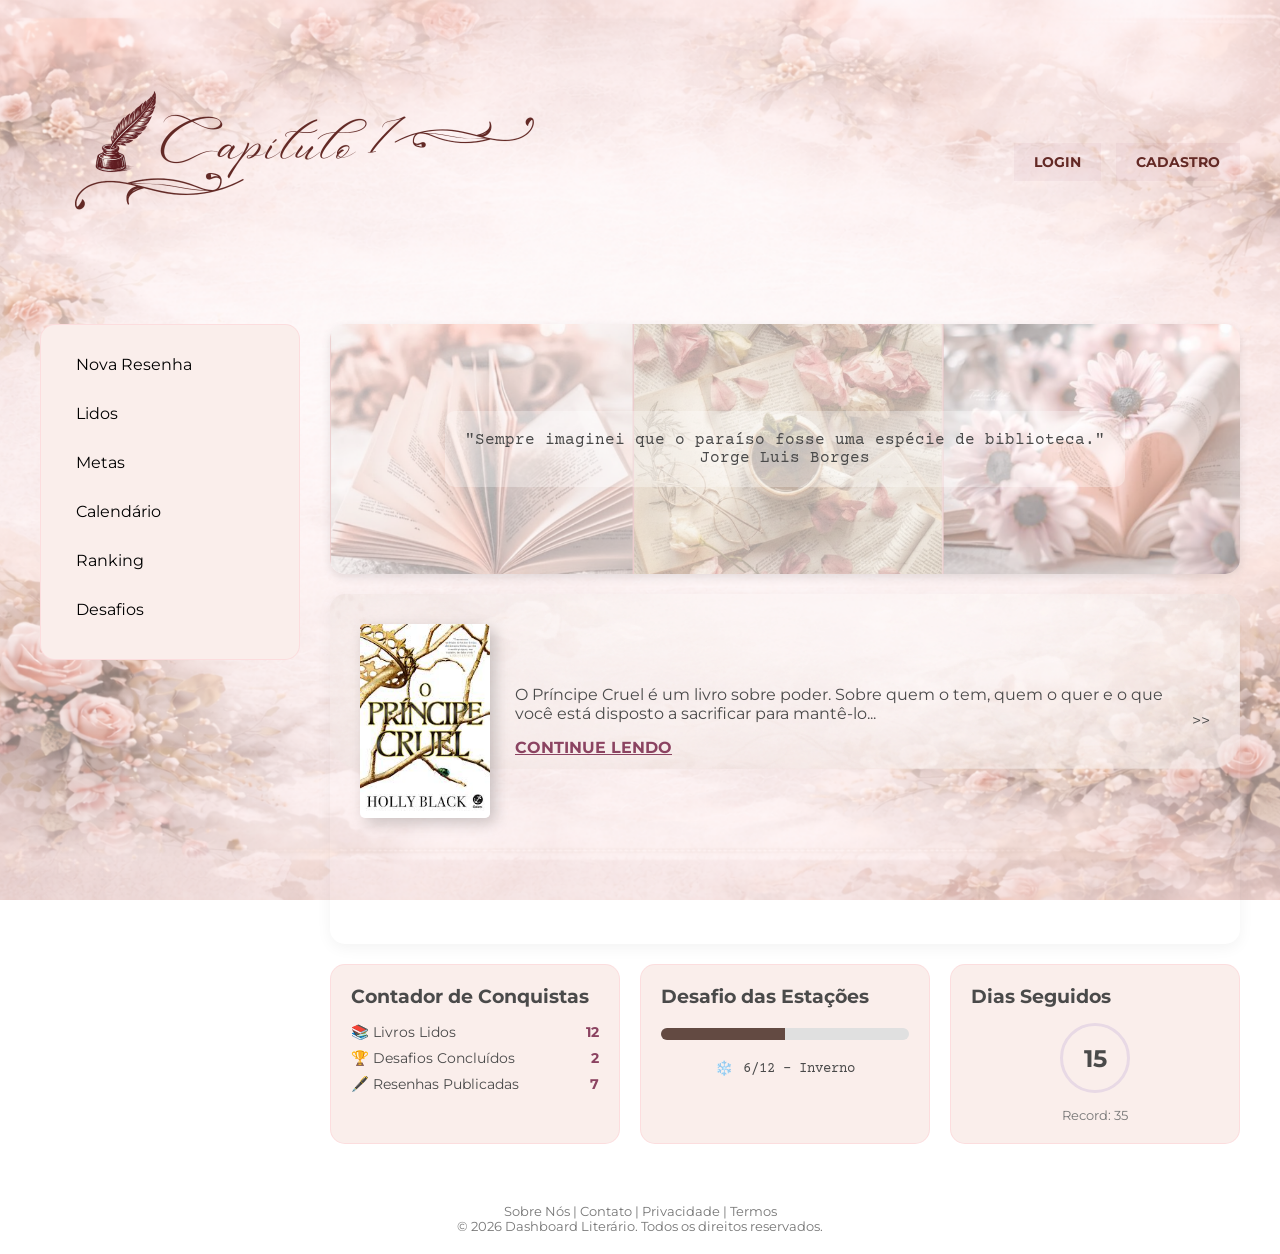
<file: index.html>
<!DOCTYPE html>
<html lang="pt-br">

<head>
    <meta charset="UTF-8">
    <meta name="viewport" content="width=device-width, initial-scale=1.0">
    <title>Capítulo 1 - Dashboard Literário</title>
    <link rel="stylesheet" href="style.css">
    <link href="https://fonts.googleapis.com/css2?family=Courier+Prime:wght@400;700&family=Montserrat:wght@400;700&display=swap" rel="stylesheet">
</head>

<body>

    <div class="wrapper">
        <header class="header">
            <div class="logo">
                <img src="imagens/capitulo1.png" alt="Capítulo 1" class="logo-img">
            </div>
            <nav class="user-menu">
                <a href="#" class="nav-link" id="btn-login-topo"><span>LOGIN</span></a>
                <a href="#" class="nav-link" id="btn-cadastro-topo"><span>CADASTRO</span></a>
            </nav>
        </header>

        <div class="main-container">
            <aside class="sidebar">
                <nav>
                    <ul class="menu-list">
                        <li><a href="#">Nova Resenha <span class="arrow"></span></a></li>
                        <li><a href="#">Lidos <span class="arrow"></span></a></li>
                        <li><a href="#">Metas <span class="arrow"></span></a></li>
                        <li><a href="#">Calendário <span class="arrow"></span></a></li>
                        <li><a href="#">Ranking <span class="arrow"></span></a></li>
                        <li><a href="#">Desafios <span class="arrow"></span></a></li>
                    </ul>
                </nav>
            </aside>

            <main class="content">
                <section class="banner-citacao">
                    <div class="citacao-conteudo">
                        <p class="texto-citacao">"Sempre imaginei que o paraíso fosse uma espécie de biblioteca."</p>
                        <p class="autor-citacao">Jorge Luis Borges</p>
                    </div>
                </section>

                <section class="featured-book">
                    <div class="book-flex">
                        <img src="imagens/principe_cruel.jpg" alt="Livro" class="book-cover">
                        <div class="book-details">
                            <p>O Príncipe Cruel é um livro sobre poder. Sobre quem o tem, quem o quer e o que você está disposto a sacrificar para mantê-lo...</p>
                            <a href="#" class="btn-continue">CONTINUE LENDO</a>
                        </div>
                        <div class="carousel-nav"> >> </div>
                    </div>
                </section>

                <section class="stats-grid">
                    <div class="stat-card card-conquistas">
                        <h3>Contador de Conquistas</h3>
                        <ul class="stats-list">
                            <li><span>📚 Livros Lidos</span><span id="valor-lidos" class="count">12</span></li>
                            <li><span>🏆 Desafios Concluídos</span><span id="valor-desafios" class="count">2</span></li>
                            <li><span>🖋️ Resenhas Publicadas</span><span id="valor-resenhas" class="count">7</span></li>
                        </ul>
                    </div>

                    <div class="stat-card card-estacoes">
                        <h3>Desafio das Estações</h3>
                        <div class="progress-container">
                            <div id="barra-progresso" class="progress-fill" style="width: 50%;"></div>
                        </div>
                        <div class="estacao-info">
                            <span class="icon">❄️</span>
                            <span id="status-estacao">6/12 - Inverno</span>
                        </div>
                    </div>

                    <div class="stat-card card-dias">
                        <h3>Dias Seguidos</h3>
                        <div class="circle-container">
                            <div class="circle-bg"><span id="valor-dias">15</span></div>
                        </div>
                        <p class="record-text">Record: <span id="valor-record">35</span></p>
                    </div>
                </section>
            </main>
        </div>
    </div>

    <section id="modal-cadastro" class="modal-overlay">
        <div class="modal-content">
            <span id="fechar-modal" class="btn-fechar">&times;</span>
            <div class="modal-header">
                <img src="imagens/flor_decorativa.png" alt="" class="modal-icon">
                <h2>Crie sua conta</h2>
                <p>Comece sua jornada literária</p>
            </div>
            <form class="modal-form">
                <input type="text" placeholder="Seu nome de usuário" required>
                <input type="email" placeholder="E-mail" required>
                <input type="password" placeholder="Senha" required>
                <input type="password" placeholder="Confirme a senha" required>
                <div class="checkbox-container">
                    <input type="checkbox" id="termos">
                    <label for="termos">Li e concordo com os termos</label>
                </div>
                <button type="submit" class="btn-cadastrar">CADASTRAR</button>
            </form>
            <a href="#" class="login-link" id="ir-para-login">- LOGIN -</a>
        </div>
    </section>

    <section id="modal-login" class="modal-overlay">
        <div class="modal-content">
            <span id="fechar-login" class="btn-fechar">&times;</span>
            <div class="modal-header">
                <img src="imagens/flor_decorativa.png" alt="" class="modal-icon">
                <h2>Acesse sua conta</h2>
                <p>Bem-vindo de volta! Continue sua jornada literária</p>
            </div>
            <form class="modal-form">
                <input type="email" placeholder="E-mail" required>
                <input type="password" placeholder="Senha" required>
                <div class="login-options">
                    <label class="remember-me"><input type="checkbox"> Lembrar-me</label>
                    <a href="#" class="forgot-password">Esqueceu a senha?</a>
                </div>
                <button type="submit" class="btn-cadastrar">ENTRAR</button>
            </form>
            <a href="#" class="login-link" id="trocar-para-cadastro">- CADASTRE-SE -</a>
        </div>
    </section>

    <section id="modal-esqueci" class="modal-overlay">
        <div class="modal-content">
            <span id="fechar-esqueci" class="btn-fechar">&times;</span>
            <div class="modal-header">
                <img src="imagens/flor_decorativa.png" alt="" class="modal-icon">
                <h2>Esqueci minha senha</h2>
                <p>Não se preocupe! Vamos recuperar sua senha</p>
            </div>
            <form class="modal-form">
                <input type="email" placeholder="E-mail" required>
                <button type="submit" class="btn-cadastrar">ENVIAR E-MAIL</button>
            </form>
            <a href="#" class="login-link" id="voltar-para-cadastro">- NOVO CADASTRO -</a>
        </div>
    </section>

    <section id="modal-nova-senha" class="modal-overlay">
    <div class="modal-content">
        <span id="fechar-nova-senha" class="btn-fechar">&times;</span>

        <div class="modal-header">
            <img src="imagens/flor_decorativa.png" alt="" class="modal-icon">
            <h2>Criar nova senha</h2>
            <p>Quase lá! Digite sua nova senha</p>
        </div>

        <form class="modal-form">
            <input type="password" placeholder="Nova senha" required>
            <input type="password" placeholder="Confirme a senha" required>
            
            <div class="checkbox-container">
                <input type="checkbox" id="lembrar-nova">
                <label for="lembrar-nova">Lembrar-me</label>
            </div>

            <button type="submit" class="btn-cadastrar">ALTERAR SENHA</button>
        </form>

        <a href="#" class="login-link" id="trocar-cadastro-nova">- CADASTRE-SE -</a>
    </div>
</section>

    <footer>
        <p>Sobre Nós | Contato | Privacidade | Termos</p>
        <p>&copy; 2026 Dashboard Literário. Todos os direitos reservados.</p>
    </footer>

    <script src="script.js"></script>
</body>
</html>
</file>
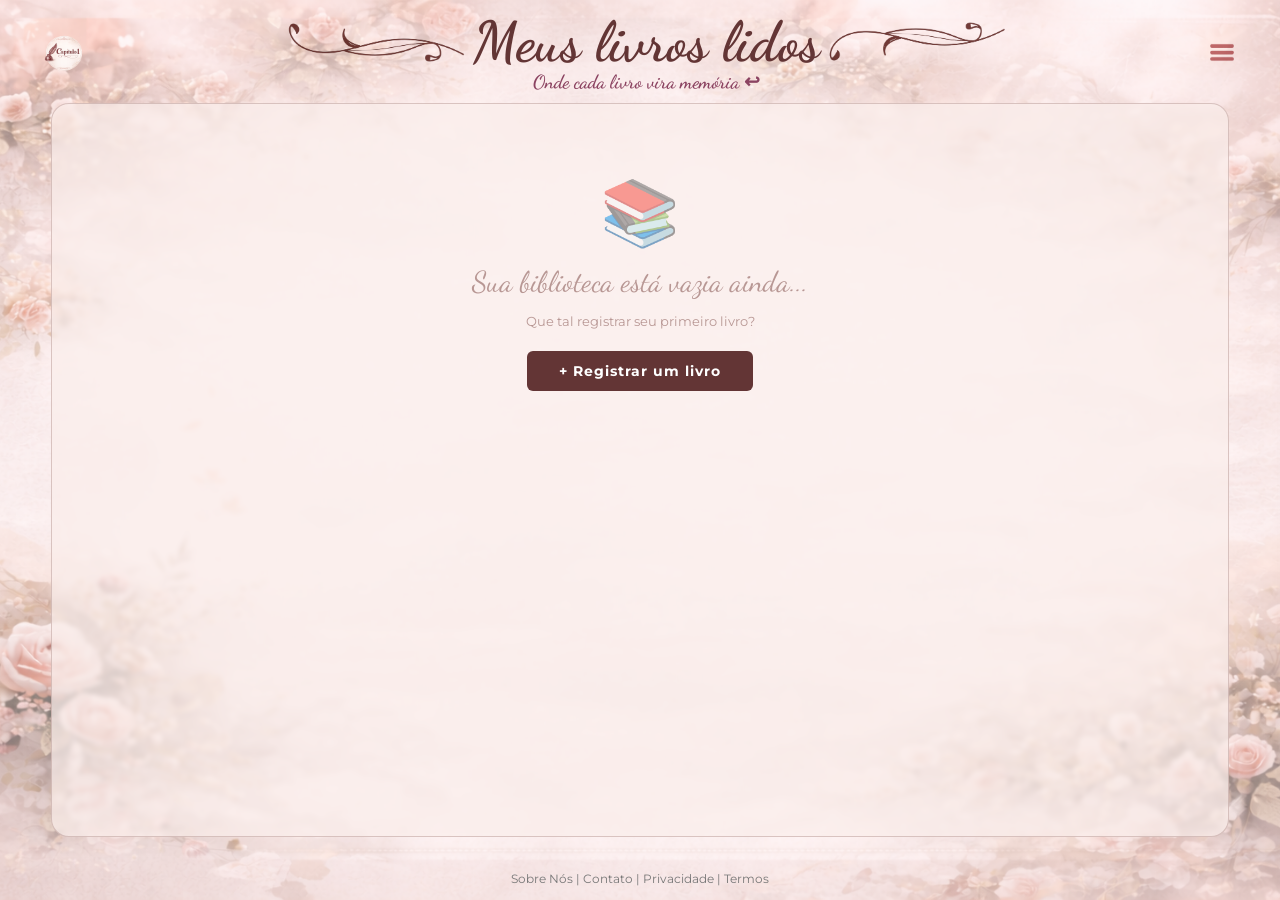
<file: Biblioteca.html>
<!DOCTYPE html>
<html lang="pt-br">

<head>
    <meta charset="UTF-8">
    <meta name="viewport" content="width=device-width, initial-scale=1.0">
    <title>Meus Livros Lidos - Capítulo 1</title>

    <link rel="preconnect" href="https://fonts.googleapis.com">
    <link rel="preconnect" href="https://fonts.gstatic.com" crossorigin>
    <link href="https://fonts.googleapis.com/css2?family=Dancing+Script:wght@400;600;700&family=Montserrat:wght@400;600;700&family=Courier+Prime:wght@400;700&display=swap" rel="stylesheet">

    <style>
        :root {
            --marrom: #633535;
            --vinho: #8b4361;
            --rosa: #faeeeb;
            --borda: #b89794;
        }

        * { margin: 0; padding: 0; box-sizing: border-box; }

        body {
            font-family: 'Montserrat', sans-serif;
            min-height: 100vh;
            background-image: url('imagens/backgroud.png');
            background-size: cover;
            background-position: center;
            background-attachment: fixed;
            color: var(--marrom);
            display: flex;
            flex-direction: column;
        }

        /* ══ HEADER ══ */
        .page-header {
            display: flex;
            justify-content: space-between;
            align-items: center;
            padding: 14px 28px 6px;
        }

        .logo-link {
            display: flex; align-items: center;
            text-decoration: none; flex-shrink: 0;
            transition: transform 0.3s;
        }
        .logo-link:hover { transform: scale(1.05); }
        .logo-link img { width: 72px; height: auto; }

        .header-titulo {
            flex: 1; display: flex;
            flex-direction: column; align-items: center;
        }
        .titulo-linha {
            display: flex; align-items: center;
            justify-content: center; gap: 4px; width: 100%;
        }
        .arabesco {
            height: 54px; width: auto; object-fit: contain;
            mix-blend-mode: multiply; opacity: 0.9; flex-shrink: 0;
        }
        .arabesco-dir { transform: scaleX(-1); }

        .titulo-pagina {
            font-family: 'Dancing Script', cursive;
            font-size: 3.5rem; font-weight: 700;
            color: var(--marrom); line-height: 1; white-space: nowrap;
        }
        .subtitulo-header {
            font-family: 'Dancing Script', cursive;
            font-size: 1.2rem; font-weight: 600;
            color: var(--vinho); margin-top: 0;
        }

        .btn-drawer {
            background: none; border: none;
            cursor: pointer; padding: 4px; flex-shrink: 0;
            transition: transform 0.2s;
        }
        .btn-drawer:hover { transform: scale(1.1); }
        .btn-drawer img { width: 52px; height: auto; mix-blend-mode: multiply; }

        /* ══ DRAWER ══ */
        .drawer-overlay {
            display: none; position: fixed; inset: 0;
            background: rgba(0,0,0,0.35); z-index: 1000;
        }
        .drawer-overlay.aberto { display: block; }

        .drawer {
            position: fixed; top: 0; right: -320px;
            width: 300px; height: 100vh;
            background: #faeeeb; border-left: 1px solid var(--borda);
            z-index: 1001;
            transition: right 0.35s cubic-bezier(0.4,0,0.2,1);
            display: flex; flex-direction: column;
            box-shadow: -4px 0 20px rgba(99,53,53,0.12);
        }
        .drawer.aberto { right: 0; }
        .drawer-header {
            padding: 20px 22px 15px;
            border-bottom: 1px solid rgba(184,151,148,0.4);
            display: flex; align-items: center; justify-content: space-between;
        }
        .drawer-titulo { font-family: 'Dancing Script', cursive; font-size: 1.8rem; color: var(--marrom); }
        .drawer-fechar {
            background: none; border: none; font-size: 1.4rem;
            color: var(--marrom); cursor: pointer; padding: 4px 8px;
            border-radius: 50%; transition: background 0.2s;
        }
        .drawer-fechar:hover { background: rgba(139,67,97,0.12); }
        .drawer-nav { flex: 1; padding: 15px 0; overflow-y: auto; }
        .drawer-nav ul { list-style: none; }
        .drawer-nav li a {
            display: flex; justify-content: space-between; align-items: center;
            padding: 13px 24px; text-decoration: none;
            color: var(--marrom); font-size: 0.88rem; font-weight: 600;
            border-left: 3px solid transparent;
            transition: background 0.2s, border-color 0.2s;
        }
        .drawer-nav li a:hover { background: #eededa; border-left-color: var(--vinho); }
        .drawer-sep { height: 1px; background: rgba(184,151,148,0.3); margin: 8px 20px; }
        .drawer-footer { padding: 18px 22px; border-top: 1px solid rgba(184,151,148,0.4); font-size: 0.75rem; color: #999; text-align: center; }

        /* ══ CONTAINER PRINCIPAL ══ */
        .container-biblioteca {
            background-color: rgba(250, 238, 235, 0.72);
            backdrop-filter: blur(2px);
            width: 92%; max-width: 1200px;
            margin: 4px auto 20px;
            padding: 28px 32px 30px;
            border-radius: 18px;
            border: 1px solid rgba(184,151,148,0.5);
            flex: 1;
            min-height: 500px;
        }

        /* ══ CONTADOR DE LIVROS ══ */
        .contador-bar {
            display: flex;
            align-items: center;
            justify-content: space-between;
            margin-bottom: 24px;
            flex-wrap: wrap;
            gap: 10px;
        }
        .contador-texto {
            font-family: 'Dancing Script', cursive;
            font-size: 1.2rem;
            color: var(--vinho);
        }
        .contador-texto strong {
            font-size: 1.5rem;
            color: var(--marrom);
        }
        .btn-novo {
            display: inline-flex; align-items: center; gap: 6px;
            padding: 8px 22px;
            background: var(--marrom); color: white;
            border-radius: 20px; text-decoration: none;
            font-family: 'Montserrat', sans-serif;
            font-size: 0.8rem; font-weight: 700;
            letter-spacing: 0.5px;
            transition: background 0.2s, transform 0.15s;
        }
        .btn-novo:hover { background: var(--vinho); transform: translateY(-1px); }

        /* ══ GRADE DE LIVROS ══ */
        .livros-grid {
            display: flex;
            flex-wrap: wrap;
            gap: 28px;
            align-items: flex-start;
        }

        /* ══ CARD DO LIVRO ══ */
        .livro-card {
            display: flex;
            flex-direction: column;
            align-items: center;
            width: 120px;
            cursor: pointer;
            text-decoration: none;
            color: var(--marrom);
            transition: transform 0.25s;
            position: relative;
        }
        .livro-card:hover { transform: translateY(-6px); }
        .livro-card:hover .capa-sombra { box-shadow: 6px 12px 28px rgba(99,53,53,0.35); }

        .capa-wrapper {
            width: 120px;
            height: 180px;
            position: relative;
            border-radius: 6px;
            overflow: hidden;
        }

        .capa-sombra {
            width: 100%; height: 100%;
            border-radius: 6px;
            box-shadow: 4px 6px 16px rgba(99,53,53,0.22);
            transition: box-shadow 0.25s;
            object-fit: cover;
            display: block;
        }

        /* Placeholder quando não há imagem */
        .capa-placeholder {
            width: 100%; height: 100%;
            border-radius: 6px;
            background: linear-gradient(135deg, rgba(184,151,148,0.3), rgba(139,67,97,0.15));
            border: 1px solid var(--borda);
            display: flex; flex-direction: column;
            align-items: center; justify-content: center;
            gap: 6px; color: var(--borda);
            font-size: 0.65rem; text-align: center;
            padding: 8px;
        }
        .capa-placeholder span { font-size: 2rem; }

        /* Overlay ao passar o mouse */
        .capa-overlay {
            position: absolute;
            inset: 0;
            background: rgba(99,53,53,0.55);
            border-radius: 6px;
            display: flex; align-items: center; justify-content: center;
            opacity: 0;
            transition: opacity 0.25s;
        }
        .livro-card:hover .capa-overlay { opacity: 1; }
        .capa-overlay span {
            color: white; font-size: 0.72rem;
            font-weight: 700; letter-spacing: 1px;
            text-align: center; padding: 0 8px;
        }

        /* Nota em estrelas pequenas sobre a capa */
        .capa-nota {
            position: absolute;
            bottom: 6px; left: 50%;
            transform: translateX(-50%);
            display: flex; gap: 1px;
            opacity: 0;
            transition: opacity 0.25s;
        }
        .livro-card:hover .capa-nota { opacity: 1; }
        .capa-nota span { font-size: 0.75rem; color: #fff; }
        .capa-nota span.ativa { color: #f5c842; }

        .livro-titulo {
            margin-top: 8px;
            font-size: 0.72rem;
            text-align: center;
            color: var(--marrom);
            line-height: 1.4;
            max-width: 120px;
            overflow: hidden;
            display: -webkit-box;
            -webkit-line-clamp: 2;
            -webkit-box-orient: vertical;
        }

        .livro-autor {
            font-size: 0.62rem;
            color: var(--borda);
            text-align: center;
            margin-top: 2px;
        }

        /* Emoções miniatura embaixo do título */
        .livro-emocoes {
            display: flex; gap: 2px; margin-top: 4px;
            justify-content: center;
        }
        .livro-emocoes img {
            width: 16px; height: 16px; object-fit: contain;
        }

        /* ══ ESTADO VAZIO ══ */
        .estado-vazio {
            display: flex; flex-direction: column;
            align-items: center; justify-content: center;
            min-height: 300px; gap: 14px;
            color: var(--borda);
        }
        .estado-vazio-icone {
            font-size: 4rem; opacity: 0.5;
        }
        .estado-vazio-texto {
            font-family: 'Dancing Script', cursive;
            font-size: 1.8rem; text-align: center;
        }
        .estado-vazio-sub {
            font-size: 0.82rem; color: var(--borda); text-align: center;
        }
        .btn-comecar {
            margin-top: 8px;
            padding: 12px 32px;
            background: var(--marrom); color: white;
            border-radius: 6px; text-decoration: none;
            font-family: 'Montserrat', sans-serif;
            font-size: 0.85rem; font-weight: 700;
            letter-spacing: 1px;
            transition: background 0.2s;
        }
        .btn-comecar:hover { background: var(--vinho); }

        /* ══ RODAPÉ ══ */
        .citacao-rodape {
            text-align: right;
            font-family: 'Courier Prime', monospace;
            font-size: 0.8rem; color: var(--marrom);
            margin-top: 28px; padding-top: 14px;
            border-top: 1px solid rgba(184,151,148,0.35);
        }

        footer { text-align: center; padding: 14px; font-size: 0.75rem; color: #777; }
        footer a { color: #777; text-decoration: none; }
        footer a:hover { color: var(--marrom); }
    </style>
</head>

<body>

    <!-- DRAWER -->
    <div class="drawer-overlay" id="drawerOverlay"></div>
    <aside class="drawer" id="drawer">
        <div class="drawer-header">
            <span class="drawer-titulo">Menu</span>
            <button class="drawer-fechar" id="drawerFechar">✕</button>
        </div>
        <nav class="drawer-nav">
            <ul>
                <li><a href="registro.html"><span>Nova Resenha</span><span>›</span></a></li>
                <li><a href="biblioteca.html"><span>Livros Lidos</span><span>›</span></a></li>
                <div class="drawer-sep"></div>
                <li><a href="#"><span>Metas</span><span>›</span></a></li>
                <li><a href="#"><span>Calendário</span><span>›</span></a></li>
                <li><a href="#"><span>Ranking</span><span>›</span></a></li>
                <li><a href="#"><span>Desafios</span><span>›</span></a></li>
                <div class="drawer-sep"></div>
                <li><a href="index.html"><span>Início</span><span>›</span></a></li>
            </ul>
        </nav>
        <div class="drawer-footer">Capítulo 1 © 2026</div>
    </aside>

    <!-- HEADER -->
    <header class="page-header">
        <a href="index.html" class="logo-link" title="Início">
            <img src="imagens/logo01.png" alt="Capítulo 1">
        </a>
        <div class="header-titulo">
            <div class="titulo-linha">
                <img src="imagens/arabesco1.PNG" alt="" class="arabesco">
                <span class="titulo-pagina">Meus livros lidos</span>
                <img src="imagens/arabesco2.PNG" alt="" class="arabesco arabesco-dir">
            </div>
            <span class="subtitulo-header">Onde cada livro vira memória ↩</span>
        </div>
        <button class="btn-drawer" id="btnDrawer" title="Menu">
            <img src="imagens/icone.png" alt="Menu">
        </button>
    </header>

    <!-- CONTEÚDO -->
    <div class="container-biblioteca">

        <!-- Estado vazio (oculto por padrão) -->
        <div class="estado-vazio" id="estadoVazio" style="display:none;">
            <div class="estado-vazio-icone">📚</div>
            <div class="estado-vazio-texto">Sua biblioteca está vazia ainda...</div>
            <div class="estado-vazio-sub">Que tal registrar seu primeiro livro?</div>
            <a href="registro.html" class="btn-comecar">+ Registrar um livro</a>
        </div>

        <!-- Barra de contador (visível quando há livros) -->
        <div class="contador-bar" id="contadorBar" style="display:none;">
            <div class="contador-texto">
                Você já leu <strong id="totalLivros">0</strong> livro(s) 📚
            </div>
            <a href="registro.html" class="btn-novo">+ Novo livro</a>
        </div>

        <!-- Grade de capas -->
        <div class="livros-grid" id="livrosGrid"></div>

        <!-- Citação rodapé -->
        <div class="citacao-rodape" id="citacaoRodape" style="display:none;">
            "Livros são sonhos que seguramos com as mãos."<br>— Neil Gaiman
        </div>

    </div>

    <footer>
        <p><a href="#">Sobre Nós</a> | <a href="#">Contato</a> | <a href="#">Privacidade</a> | <a href="#">Termos</a></p>
    </footer>

    <script>
        // ── DRAWER ──
        const btnDrawer = document.getElementById('btnDrawer');
        const drawer = document.getElementById('drawer');
        const drawerOverlay = document.getElementById('drawerOverlay');
        const drawerFechar = document.getElementById('drawerFechar');

        btnDrawer.addEventListener('click', () => {
            drawer.classList.add('aberto');
            drawerOverlay.classList.add('aberto');
            document.body.style.overflow = 'hidden';
        });
        const fecharDrawer = () => {
            drawer.classList.remove('aberto');
            drawerOverlay.classList.remove('aberto');
            document.body.style.overflow = '';
        };
        drawerFechar.addEventListener('click', fecharDrawer);
        drawerOverlay.addEventListener('click', fecharDrawer);
        document.addEventListener('keydown', e => { if (e.key === 'Escape') fecharDrawer(); });

        // ── MAPA DE EMOÇÕES ──
        const EMOCOES = {
            amei:      'imagens/emo1.png',
            chorei:    'imagens/emo2.png',
            gargalhei: 'imagens/emo3.png',
            impactada: 'imagens/emo4.png',
            gelei:     'imagens/emo5.png',
        };

        // ── RENDERIZA ESTRELAS ──
        function estrelasHTML(nota) {
            let html = '';
            for (let i = 1; i <= 5; i++) {
                html += `<span class="${i <= parseInt(nota || 0) ? 'ativa' : ''}">★</span>`;
            }
            return html;
        }

        // ── RENDERIZA GRADE ──
        function renderBiblioteca() {
            const livros = JSON.parse(localStorage.getItem('livros_lidos') || '[]');
            const grid = document.getElementById('livrosGrid');
            const estadoVazio = document.getElementById('estadoVazio');
            const contadorBar = document.getElementById('contadorBar');
            const citacaoRodape = document.getElementById('citacaoRodape');

            if (livros.length === 0) {
                estadoVazio.style.display = 'flex';
                return;
            }

            // Mostra contador e citação
            contadorBar.style.display = 'flex';
            citacaoRodape.style.display = 'block';
            document.getElementById('totalLivros').textContent = livros.length;

            // Renderiza cada livro — do mais recente ao mais antigo
            [...livros].reverse().forEach(livro => {
                const card = document.createElement('a');
                card.href = `resenha.html?id=${livro.id}`;
                card.className = 'livro-card';
                card.title = livro.titulo;

                // Monta conteúdo da capa
                let capaConteudo = '';
                const imgUrl = (livro.imagem_url || '').trim();
                if (imgUrl) {
                    capaConteudo = `
                        <img src="${imgUrl}" alt="${livro.titulo}" class="capa-sombra"
                            onerror="this.style.display='none'; this.nextElementSibling.style.display='flex';">
                        <div class="capa-placeholder" style="display:none;"><span>📚</span>${livro.titulo}</div>`;
                } else {
                    capaConteudo = `<div class="capa-placeholder"><span>📚</span>${livro.titulo}</div>`;
                }

                // Estrelinhas no hover
                const estrelas = estrelasHTML(livro.nota);

                // Emoções miniatura
                let emocoesHTML = '';
                if (livro.emocao) {
                    livro.emocao.split(',').forEach(e => {
                        const src = EMOCOES[e.trim()];
                        if (src) emocoesHTML += `<img src="${src}" alt="${e.trim()}">`;
                    });
                }

                card.innerHTML = `
                    <div class="capa-wrapper">
                        ${capaConteudo}
                        <div class="capa-overlay"><span>Ver Resenha</span></div>
                        <div class="capa-nota">${estrelas}</div>
                    </div>
                    <div class="livro-titulo">${livro.titulo}</div>
                    ${livro.autor ? `<div class="livro-autor">${livro.autor}</div>` : ''}
                    ${emocoesHTML ? `<div class="livro-emocoes">${emocoesHTML}</div>` : ''}
                `;

                grid.appendChild(card);
            });
        }

        renderBiblioteca();
    </script>

</body>
</html>
</file>
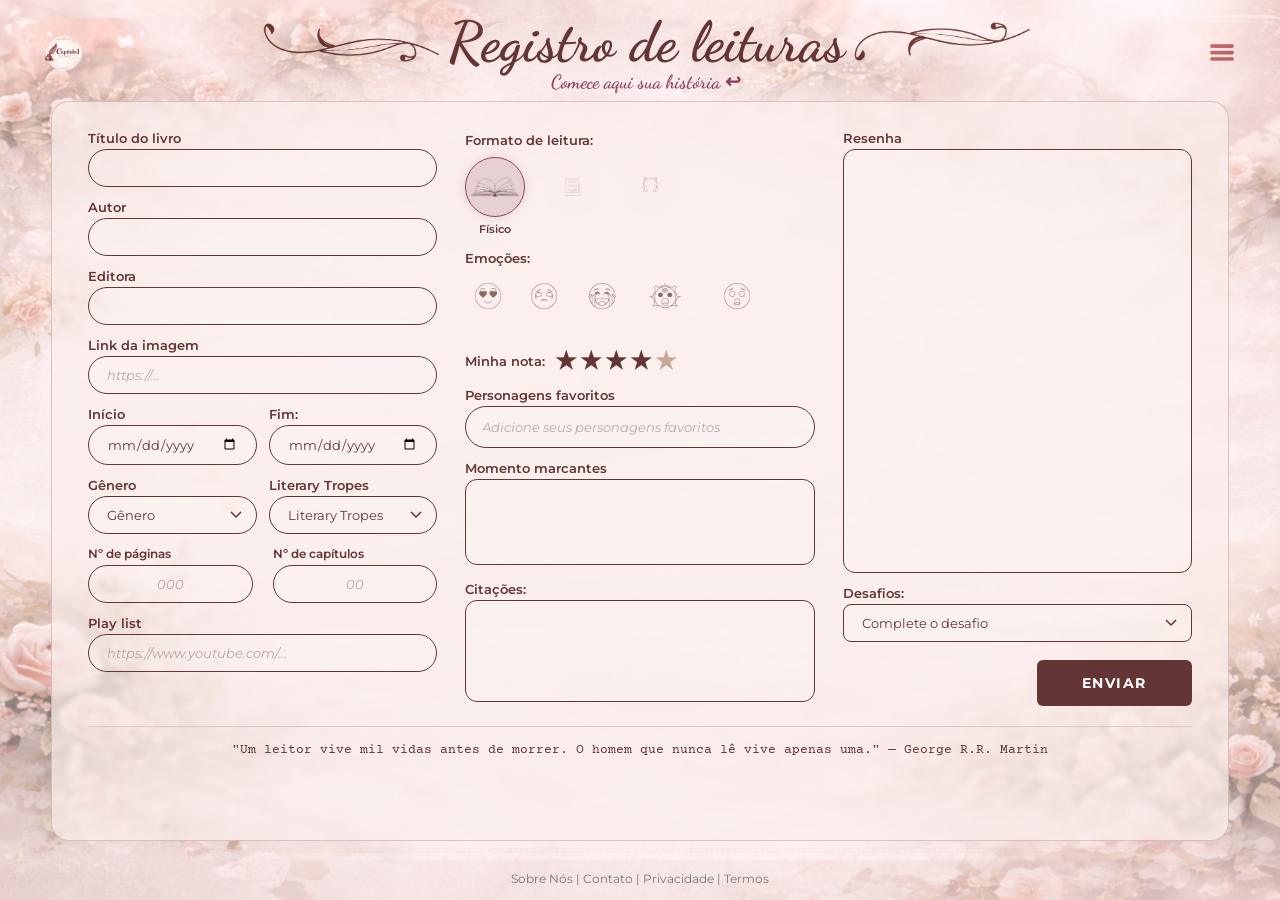
<file: registro.html>
<!DOCTYPE html>
<html lang="pt-br">

<head>
    <meta charset="UTF-8">
    <meta name="viewport" content="width=device-width, initial-scale=1.0">
    <title>Registro de Leituras - Capítulo 1</title>

    <link rel="preconnect" href="https://fonts.googleapis.com">
    <link rel="preconnect" href="https://fonts.gstatic.com" crossorigin>
    <link href="https://fonts.googleapis.com/css2?family=Dancing+Script:wght@400;600;700&family=Montserrat:wght@400;600;700&family=Courier+Prime:wght@400;700&display=swap" rel="stylesheet">

    <style>
        :root {
            --marrom: #633535;
            --vinho: #8b4361;
            --rosa: #faeeeb;
            --borda: #b89794;
            --sel: rgba(139, 67, 97, 0.18);
        }

        * { margin: 0; padding: 0; box-sizing: border-box; }

        body {
            font-family: 'Montserrat', sans-serif;
            min-height: 100vh;
            background-image: url('imagens/backgroud.png');
            background-size: cover;
            background-position: center;
            background-attachment: fixed;
            color: var(--marrom);
            display: flex;
            flex-direction: column;
        }

        /* ══ HEADER ══ */
        .page-header {
            display: flex;
            justify-content: space-between;
            align-items: center;
            padding: 14px 28px 6px;
        }

        .logo-link {
            display: flex;
            align-items: center;
            text-decoration: none;
            flex-shrink: 0;
            transition: transform 0.3s;
        }
        .logo-link:hover { transform: scale(1.05); }
        .logo-link img { width: 72px; height: auto; }

        .header-titulo {
            flex: 1;
            display: flex;
            flex-direction: column;
            align-items: center;
        }

        .titulo-linha {
            display: flex;
            align-items: center;
            justify-content: center;
            gap: 4px;
            width: 100%;
        }

        .arabesco {
            height: 54px;
            width: auto;
            object-fit: contain;
            mix-blend-mode: multiply;
            opacity: 0.9;
            flex-shrink: 0;
        }
        .arabesco-dir { transform: scaleX(-1); }

        .titulo-registro {
            font-family: 'Dancing Script', cursive;
            font-size: 3.5rem;
            font-weight: 700;
            color: var(--marrom);
            line-height: 1;
            white-space: nowrap;
        }

        .subtitulo-header {
            font-family: 'Dancing Script', cursive;
            font-size: 1.2rem;
            font-weight: 600;
            color: var(--vinho);
            margin-top: 0;
        }

        .btn-drawer {
            background: none; border: none;
            cursor: pointer; padding: 4px;
            flex-shrink: 0;
            transition: transform 0.2s;
        }
        .btn-drawer:hover { transform: scale(1.1); }
        .btn-drawer img {
            width: 52px; height: auto;
            mix-blend-mode: multiply;
        }

        /* ══ DRAWER ══ */
        .drawer-overlay {
            display: none; position: fixed;
            inset: 0; background: rgba(0,0,0,0.35);
            z-index: 1000;
        }
        .drawer-overlay.aberto { display: block; }

        .drawer {
            position: fixed; top: 0; right: -320px;
            width: 300px; height: 100vh;
            background: #faeeeb;
            border-left: 1px solid var(--borda);
            z-index: 1001;
            transition: right 0.35s cubic-bezier(0.4,0,0.2,1);
            display: flex; flex-direction: column;
            box-shadow: -4px 0 20px rgba(99,53,53,0.12);
        }
        .drawer.aberto { right: 0; }

        .drawer-header {
            padding: 20px 22px 15px;
            border-bottom: 1px solid rgba(184,151,148,0.4);
            display: flex; align-items: center; justify-content: space-between;
        }
        .drawer-titulo { font-family: 'Dancing Script', cursive; font-size: 1.8rem; color: var(--marrom); }
        .drawer-fechar {
            background: none; border: none; font-size: 1.4rem;
            color: var(--marrom); cursor: pointer; padding: 4px 8px;
            border-radius: 50%; transition: background 0.2s;
        }
        .drawer-fechar:hover { background: rgba(139,67,97,0.12); }

        .drawer-nav { flex: 1; padding: 15px 0; overflow-y: auto; }
        .drawer-nav ul { list-style: none; }
        .drawer-nav li a {
            display: flex; justify-content: space-between; align-items: center;
            padding: 11px 24px; text-decoration: none;
            color: var(--marrom); font-size: 0.88rem; font-weight: 600;
            border-left: 3px solid transparent;
            transition: background 0.2s, border-color 0.2s;
        }
        .drawer-nav li a:hover { background: #eededa; border-left-color: var(--vinho); }

        .drawer-icon-item {
            display: flex;
            align-items: center;
            gap: 12px;
        }
        .drawer-emo-img {
            width: 32px; height: 32px;
            object-fit: contain;
            filter: sepia(0.2) opacity(0.85);
            transition: filter 0.2s, transform 0.2s;
        }
        .drawer-nav li a:hover .drawer-emo-img { filter: none; transform: scale(1.15); }

        .drawer-sep { height: 1px; background: rgba(184,151,148,0.3); margin: 8px 20px; }
        .drawer-footer { padding: 18px 22px; border-top: 1px solid rgba(184,151,148,0.4); font-size: 0.75rem; color: #999; text-align: center; }

        /* ══ CONTAINER — cobre a tela como a 2ª imagem, levemente transparente ══ */
        .container-registro {
            background-color: rgba(250, 238, 235, 0.72);
            backdrop-filter: blur(2px);
            width: 92%;
            max-width: 1200px;
            margin: 2px auto 16px;
            padding: 28px 36px 22px;
            border-radius: 18px;
            border: 1px solid rgba(184,151,148,0.5);
            flex: 1;
        }

        /* ══ GRID 3 COLUNAS ══ */
        .form-grid {
            display: grid;
            grid-template-columns: 1fr 1fr 1fr;
            gap: 16px 28px;
        }

        .col { display: flex; flex-direction: column; gap: 12px; }

        /* ══ LABELS E INPUTS ══ */
        .campo-label {
            font-size: 0.82rem; font-weight: 600;
            color: var(--marrom); margin-bottom: 3px; display: block;
        }

        input[type="text"],
        input[type="url"],
        input[type="date"],
        select,
        textarea {
            width: 100%;
            padding: 10px 18px;
            border: 1px solid var(--marrom);
            border-radius: 25px;
            background: rgba(255,255,255,0.15);
            font-family: 'Montserrat', sans-serif;
            color: var(--marrom);
            font-size: 0.83rem;
            outline: none;
            transition: border-color 0.2s, background 0.2s;
        }
        input[type="text"]:focus, input[type="url"]:focus,
        input[type="date"]:focus, select:focus, textarea:focus {
            border-color: var(--vinho);
            background: rgba(255,255,255,0.4);
        }
        input::placeholder, textarea::placeholder {
            color: rgba(99,53,53,0.4); font-style: italic;
        }
        textarea {
            border-radius: 12px; resize: none;
        }
        select {
            -webkit-appearance: none; appearance: none;
            background-image: url("data:image/svg+xml,%3Csvg xmlns='http://www.w3.org/2000/svg' width='12' height='8' viewBox='0 0 12 8'%3E%3Cpath d='M1 1l5 5 5-5' stroke='%23633535' fill='none' stroke-width='1.5'/%3E%3C/svg%3E");
            background-repeat: no-repeat; background-position: right 14px center;
            padding-right: 32px; cursor: pointer;
            background-color: rgba(255,255,255,0.15);
        }

        .row-dupla { display: flex; gap: 12px; }
        .row-dupla > div { flex: 1; }

        /* Nº páginas / capítulos — SEM checkbox */
        .row-numeros { display: flex; gap: 20px; align-items: flex-end; }
        .item-numero { display: flex; flex-direction: column; gap: 4px; font-size: 0.78rem; font-weight: 600; color: var(--marrom); }
        .input-numero {
            width: 90px; padding: 8px 12px;
            border: 1px solid var(--marrom); border-radius: 15px;
            background: rgba(255,255,255,0.15);
            font-family: 'Montserrat', sans-serif;
            color: var(--marrom); font-size: 0.82rem;
            text-align: center; outline: none;
            transition: border-color 0.2s, background 0.2s;
        }
        .input-numero:focus { border-color: var(--vinho); background: rgba(255,255,255,0.4); }

        /* ══ FORMATO DE LEITURA ══ */
        .secao-label { font-size: 0.82rem; font-weight: 600; color: var(--marrom); }

        .formato-selector { display: flex; gap: 18px; align-items: flex-start; margin-top: 8px; }
        .formato-item { display: flex; flex-direction: column; align-items: center; gap: 5px; }
        .formato-item input[type="radio"] { display: none; }
        .formato-circulo {
            width: 60px; height: 60px; border-radius: 50%;
            border: 1.5px solid transparent;
            background: rgba(250,238,235,0.45);
            display: flex; align-items: center; justify-content: center;
            cursor: pointer; transition: all 0.25s;
        }
        .formato-item input:checked + .formato-circulo {
            background: var(--sel); border-color: var(--vinho);
            box-shadow: 0 0 12px rgba(139,67,97,0.18);
        }
        .formato-img {
            width: 44px; height: auto;
            filter: sepia(0.5) opacity(0.6);
            transition: filter 0.25s, transform 0.25s;
        }
        .formato-item input:checked + .formato-circulo .formato-img { filter: sepia(0) opacity(1); transform: scale(1.1); }
        .formato-circulo:hover .formato-img { filter: sepia(0.2) opacity(0.85); }
        .formato-nome { font-size: 0.68rem; color: var(--marrom); text-align: center; opacity: 0; transition: opacity 0.2s; }
        .formato-item input:checked ~ .formato-nome { opacity: 1; font-weight: 600; }

        /* ══ EMOÇÕES — imagens emo1 a emo5 ══ */
        .emocoes-selector { display: flex; gap: 10px; align-items: flex-start; margin-top: 6px; flex-wrap: wrap; }
        .emocao-item { display: flex; flex-direction: column; align-items: center; gap: 4px; }
        .emocao-item input[type="radio"] { display: none; }
        .emocao-item input[type="checkbox"] { display: none; }
        .emocao-label {
            width: 46px; height: 46px; border-radius: 50%;
            display: flex; align-items: center; justify-content: center;
            cursor: pointer; transition: all 0.25s;
            background: transparent;
        }
        .emocao-label img {
            width: 42px; height: 42px;
            object-fit: contain;
            filter: sepia(0.4) opacity(0.65);
            transition: filter 0.25s, transform 0.25s;
        }
        .emocao-item input:checked + .emocao-label {
            background: var(--sel);
            border-radius: 50%;
        }
        .emocao-item input:checked + .emocao-label img {
            filter: sepia(0) opacity(1);
            transform: scale(1.15);
        }
        .emocao-label:hover img { filter: sepia(0.1) opacity(0.9); transform: scale(1.08); }
        .emocao-nome { font-size: 0.6rem; color: var(--marrom); opacity: 0; transition: opacity 0.2s; text-align: center; }
        .emocao-item input:checked ~ .emocao-nome { opacity: 1; font-weight: 600; }

        /* ══ ESTRELAS ══ */
        .minha-nota-row { display: flex; align-items: center; gap: 10px; font-size: 0.84rem; font-weight: 600; }
        .estrelas { display: flex; flex-direction: row-reverse; gap: 3px; }
        .estrelas input { display: none; }
        .estrelas label { font-size: 1.5rem; cursor: pointer; color: #c8a89a; transition: color 0.15s; }
        .estrelas input:checked ~ label,
        .estrelas label:hover,
        .estrelas label:hover ~ label { color: var(--marrom); }

        /* ══ PERSONAGENS CHIPS ══ */
        .personagens-wrapper {
            border: 1px solid var(--marrom); border-radius: 25px;
            padding: 7px 16px; display: flex; flex-wrap: wrap;
            gap: 5px; align-items: center; min-height: 42px;
            background: rgba(255,255,255,0.15); cursor: text;
        }
        .personagens-wrapper input {
            border: none; outline: none; background: transparent;
            font-family: 'Montserrat', sans-serif;
            color: var(--marrom); font-size: 0.82rem;
            padding: 0; min-width: 80px; flex: 1;
        }
        .personagens-wrapper input::placeholder { color: rgba(99,53,53,0.4); font-style: italic; }
        .chip {
            background: rgba(139,67,97,0.13); border: 1px solid var(--vinho);
            border-radius: 15px; padding: 2px 10px;
            font-size: 0.72rem; color: var(--vinho);
            display: flex; align-items: center; gap: 4px;
        }
        .chip-x { cursor: pointer; font-size: 0.9rem; opacity: 0.7; }
        .chip-x:hover { opacity: 1; }

        /* ══ BOTÃO ENVIAR ══ */
        .btn-enviar {
            background-color: var(--marrom); color: white; border: none;
            padding: 14px 45px; border-radius: 6px;
            font-weight: 700; font-family: 'Montserrat', sans-serif;
            font-size: 0.88rem; cursor: pointer; letter-spacing: 1.5px;
            transition: background-color 0.25s, transform 0.15s;
            align-self: flex-end; margin-top: auto;
        }
        .btn-enviar:hover { background-color: var(--vinho); transform: translateY(-1px); }

        /* ══ RODAPÉ ══ */
        .citacao-rodape {
            text-align: center; font-family: 'Courier Prime', monospace;
            font-size: 0.8rem; color: var(--marrom);
            margin-top: 20px; padding-top: 16px;
            border-top: 1px solid rgba(184,151,148,0.4);
        }
        footer { text-align: center; padding: 14px; font-size: 0.75rem; color: #777; }
        footer a { color: #777; text-decoration: none; }
        footer a:hover { color: var(--marrom); }
    </style>
</head>

<body>

    <!-- OVERLAY E DRAWER -->
    <div class="drawer-overlay" id="drawerOverlay"></div>
    <aside class="drawer" id="drawer">
        <div class="drawer-header">
            <span class="drawer-titulo">Menu</span>
            <button class="drawer-fechar" id="drawerFechar">✕</button>
        </div>
        <nav class="drawer-nav">
            <ul>
                <li><a href="registro.html"><span>Nova Resenha</span><span>›</span></a></li>
                <li><a href="biblioteca.html"><span>Livros Lidos</span><span>›</span></a></li>
                <div class="drawer-sep"></div>
                <li><a href="#"><span>Metas</span><span>›</span></a></li>
                <li><a href="#"><span>Calendário</span><span>›</span></a></li>
                <li><a href="#"><span>Ranking</span><span>›</span></a></li>
                <li><a href="#"><span>Desafios</span><span>›</span></a></li>
                <div class="drawer-sep"></div>
                <li><a href="index.html"><span>Início</span><span>›</span></a></li>
            </ul>
        </nav>
        <div class="drawer-footer">Capítulo 1 © 2026</div>
    </aside>

    <!-- HEADER -->
    <header class="page-header">
        <a href="index.html" class="logo-link" title="Início">
            <img src="imagens/logo01.png" alt="Capítulo 1">
        </a>

        <div class="header-titulo">
            <div class="titulo-linha">
                <img src="imagens/arabesco1.PNG" alt="" class="arabesco">
                <span class="titulo-registro">Registro de leituras</span>
                <img src="imagens/arabesco2.PNG" alt="" class="arabesco arabesco-dir">
            </div>
            <span class="subtitulo-header">Comece aqui sua história ↩</span>
        </div>

        <button class="btn-drawer" id="btnDrawer" title="Menu">
            <img src="imagens/icone.png" alt="Menu">
        </button>
    </header>

    <!-- FORMULÁRIO -->
    <div class="container-registro">
        <form class="form-grid" id="formLeitura">

            <!-- ══ COL 1 ══ -->
            <div class="col">
                <div>
                    <label class="campo-label">Título do livro</label>
                    <input type="text" name="titulo" required>
                </div>
                <div>
                    <label class="campo-label">Autor</label>
                    <input type="text" name="autor">
                </div>
                <div>
                    <label class="campo-label">Editora</label>
                    <input type="text" name="editora">
                </div>

                <!-- Link da imagem — vem de página da web (URL) -->
                <div>
                    <label class="campo-label">Link da imagem</label>
                    <input type="url" name="imagem_url" placeholder="https://..." id="input-imagem-url">
                </div>

                <div class="row-dupla">
                    <div>
                        <label class="campo-label">Início</label>
                        <input type="date" name="data_inicio">
                    </div>
                    <div>
                        <label class="campo-label">Fim:</label>
                        <input type="date" name="data_fim">
                    </div>
                </div>

                <div class="row-dupla">
                    <div>
                        <label class="campo-label">Gênero</label>
                        <select name="genero">
                            <option value="">Gênero</option>
                            <option>Romance</option>
                            <option>Fantasia</option>
                            <option>Ficção Científica</option>
                            <option>Suspense</option>
                            <option>Terror</option>
                            <option>Histórico</option>
                            <option>Jovem Adulto</option>
                            <option>Clássico</option>
                            <option>Autoajuda</option>
                            <option>Biografia</option>
                        </select>
                    </div>
                    <div>
                        <label class="campo-label">Literary Tropes</label>
                        <select name="tropes">
                            <option value="">Literary Tropes</option>
                            <option>Enemies to Lovers</option>
                            <option>Friends to Lovers</option>
                            <option>Slow Burn</option>
                            <option>Chosen One</option>
                            <option>Found Family</option>
                            <option>Second Chance</option>
                            <option>Forbidden Love</option>
                            <option>Fake Dating</option>
                            <option>Redemption Arc</option>
                        </select>
                    </div>
                </div>

                <!-- Nº páginas e capítulos — SEM checkbox -->
                <div class="row-numeros">
                    <div class="item-numero">
                        <span>Nº de páginas</span>
                        <input type="text" class="input-numero" placeholder="000" name="paginas">
                    </div>
                    <div class="item-numero">
                        <span>Nº de capítulos</span>
                        <input type="text" class="input-numero" placeholder="00" name="capitulos">
                    </div>
                </div>

                <!-- Playlist — URL da web -->
                <div>
                    <label class="campo-label">Play list</label>
                    <input type="url" name="playlist" placeholder="https://www.youtube.com/..." id="input-playlist-url">
                </div>
            </div>

            <!-- ══ COL 2 ══ -->
            <div class="col">

                <!-- Formato -->
                <div>
                    <span class="secao-label">Formato de leitura:</span>
                    <div class="formato-selector">
                        <div class="formato-item">
                            <input type="radio" name="formato" id="fisico" value="fisico" checked>
                            <label class="formato-circulo" for="fisico">
                                <img src="imagens/livros_fisico.png" alt="Físico" class="formato-img">
                            </label>
                            <span class="formato-nome">Físico</span>
                        </div>
                        <div class="formato-item">
                            <input type="radio" name="formato" id="ebook" value="ebook">
                            <label class="formato-circulo" for="ebook">
                                <img src="imagens/kindle.png" alt="E-book" class="formato-img">
                            </label>
                            <span class="formato-nome">E-book</span>
                        </div>
                        <div class="formato-item">
                            <input type="radio" name="formato" id="audio" value="audio">
                            <label class="formato-circulo" for="audio">
                                <img src="imagens/fone.png" alt="Áudio" class="formato-img">
                            </label>
                            <span class="formato-nome">Áudio</span>
                        </div>
                    </div>
                </div>

                <!-- Emoções — imagens emo1 a emo5 -->
                <div>
                    <span class="secao-label">Emoções:</span>
                    <div class="emocoes-selector">
                        <div class="emocao-item">
                            <input type="checkbox" name="emocao" id="e1" value="amei">
                            <label class="emocao-label" for="e1">
                                <img src="imagens/emo1.png" alt="Amei">
                            </label>
                            <span class="emocao-nome">Amei</span>
                        </div>
                        <div class="emocao-item">
                            <input type="checkbox" name="emocao" id="e2" value="chorei">
                            <label class="emocao-label" for="e2">
                                <img src="imagens/emo2.png" alt="Chorei">
                            </label>
                            <span class="emocao-nome">Chorei</span>
                        </div>
                        <div class="emocao-item">
                            <input type="checkbox" name="emocao" id="e3" value="gargalhei">
                            <label class="emocao-label" for="e3">
                                <img src="imagens/emo3.png" alt="Gargalhei">
                            </label>
                            <span class="emocao-nome">Gargalhei</span>
                        </div>
                        <div class="emocao-item">
                            <input type="checkbox" name="emocao" id="e4" value="impactada">
                            <label class="emocao-label" for="e4">
                                <img src="imagens/emo4.png" alt="Impactada">
                            </label>
                            <span class="emocao-nome">Impactada</span>
                        </div>
                        <div class="emocao-item">
                            <input type="checkbox" name="emocao" id="e5" value="gelei">
                            <label class="emocao-label" for="e5">
                                <img src="imagens/emo5.png" alt="Gelei na hora">
                            </label>
                            <span class="emocao-nome">Gelei na hora</span>
                        </div>
                    </div>
                </div>

                <!-- Minha Nota -->
                <div class="minha-nota-row">
                    <span>Minha nota:</span>
                    <div class="estrelas">
                        <input type="radio" name="nota" id="s5" value="5"><label for="s5">★</label>
                        <input type="radio" name="nota" id="s4" value="4" checked><label for="s4">★</label>
                        <input type="radio" name="nota" id="s3" value="3"><label for="s3">★</label>
                        <input type="radio" name="nota" id="s2" value="2"><label for="s2">★</label>
                        <input type="radio" name="nota" id="s1" value="1"><label for="s1">★</label>
                    </div>
                </div>

                <!-- Personagens -->
                <div>
                    <label class="campo-label">Personagens favoritos</label>
                    <div class="personagens-wrapper" id="personagens-box">
                        <input type="text" id="input-personagem" placeholder="Adicione seus personagens favoritos" autocomplete="off">
                    </div>
                    <input type="hidden" name="personagens" id="personagens-hidden">
                </div>

                <!-- Momentos marcantes -->
                <div>
                    <label class="campo-label">Momento  marcantes</label>
                    <textarea rows="4" name="momentos"></textarea>
                </div>

                <!-- Citações -->
                <div>
                    <label class="campo-label">Citações:</label>
                    <textarea rows="5" name="citacoes"></textarea>
                </div>
            </div>

            <!-- ══ COL 3 ══ -->
            <div class="col">
                <div style="flex:1; display:flex; flex-direction:column;">
                    <label class="campo-label">Resenha</label>
                    <textarea name="resenha" style="border-radius:12px; flex:1; min-height:280px;"></textarea>
                </div>

                <div>
                    <label class="campo-label">Desafios:</label>
                    <select name="desafio" style="border-radius:8px;">
                        <option value="">Complete o desafio</option>
                        <option>Desafio das Estações - Inverno</option>
                        <option>Desafio das Estações - Primavera</option>
                        <option>Desafio das Estações - Verão</option>
                        <option>Desafio das Estações - Outono</option>
                        <option>Leitura do Mês</option>
                        <option>Maratona Literária</option>
                        <option>100 Livros no Ano</option>
                    </select>
                </div>

                <div style="display:flex; justify-content:flex-end; padding-top:6px;">
                    <button type="submit" class="btn-enviar">ENVIAR</button>
                </div>
            </div>

        </form>

        <div class="citacao-rodape">
            "Um leitor vive mil vidas antes de morrer. O homem que nunca lê vive apenas uma." — George R.R. Martin
        </div>
    </div>

    <footer>
        <p><a href="#">Sobre Nós</a> | <a href="#">Contato</a> | <a href="#">Privacidade</a> | <a href="#">Termos</a></p>
    </footer>

    <script>
        // ── DRAWER ──
        const btnDrawer = document.getElementById('btnDrawer');
        const drawer = document.getElementById('drawer');
        const drawerOverlay = document.getElementById('drawerOverlay');
        const drawerFechar = document.getElementById('drawerFechar');

        const abrirDrawer = () => {
            drawer.classList.add('aberto');
            drawerOverlay.classList.add('aberto');
            document.body.style.overflow = 'hidden';
        };
        const fecharDrawer = () => {
            drawer.classList.remove('aberto');
            drawerOverlay.classList.remove('aberto');
            document.body.style.overflow = '';
        };

        btnDrawer.addEventListener('click', abrirDrawer);
        drawerFechar.addEventListener('click', fecharDrawer);
        drawerOverlay.addEventListener('click', fecharDrawer);
        document.addEventListener('keydown', e => { if (e.key === 'Escape') fecharDrawer(); });

        // ── PERSONAGENS COM CHIPS ──
        const personagensBox = document.getElementById('personagens-box');
        const inputPersonagem = document.getElementById('input-personagem');
        const personagensHidden = document.getElementById('personagens-hidden');
        let personagens = [];

        function atualizarHidden() { personagensHidden.value = personagens.join(', '); }

        function adicionarPersonagem(nome) {
            nome = nome.trim();
            if (!nome || personagens.includes(nome)) return;
            personagens.push(nome);
            const chip = document.createElement('div');
            chip.className = 'chip';
            chip.innerHTML = `${nome} <span class="chip-x" data-nome="${nome}">×</span>`;
            personagensBox.insertBefore(chip, inputPersonagem);
            chip.querySelector('.chip-x').addEventListener('click', function () {
                personagens = personagens.filter(p => p !== this.dataset.nome);
                chip.remove();
                atualizarHidden();
            });
            inputPersonagem.value = '';
            atualizarHidden();
        }

        inputPersonagem.addEventListener('keydown', e => {
            if (e.key === 'Enter' || e.key === ',') { e.preventDefault(); adicionarPersonagem(inputPersonagem.value); }
        });
        inputPersonagem.addEventListener('blur', () => { if (inputPersonagem.value.trim()) adicionarPersonagem(inputPersonagem.value); });
        personagensBox.addEventListener('click', () => inputPersonagem.focus());

        // ── ENVIO ──
        document.getElementById('formLeitura').addEventListener('submit', function (e) {
            e.preventDefault();

            const imagemUrl = document.getElementById('input-imagem-url').value.trim();
            const playlistUrl = document.getElementById('input-playlist-url').value.trim();

            const dados = {
                id: Date.now(),
                titulo: this.titulo.value,
                autor: this.autor.value,
                editora: this.editora.value,
                imagem_url: imagemUrl,
                data_inicio: this.data_inicio.value,
                data_fim: this.data_fim.value,
                genero: this.genero.value,
                tropes: this.tropes.value,
                paginas: this.paginas.value,
                capitulos: this.capitulos.value,
                playlist: playlistUrl,
                formato: this.formato.value,
                emocao: Array.from(document.querySelectorAll('input[name="emocao"]:checked')).map(el => el.value).join(','),
                nota: this.nota.value,
                personagens: personagensHidden.value,
                momentos: this.momentos.value,
                citacoes: this.citacoes.value,
                resenha: this.resenha.value,
                desafio: this.desafio.value,
            };

            let livros = JSON.parse(localStorage.getItem('livros_lidos') || '[]');
            livros.push(dados);
            localStorage.setItem('livros_lidos', JSON.stringify(livros));

            // Reseta o formulário completamente
            this.reset();
            personagens = [];
            document.querySelectorAll('.chip').forEach(c => c.remove());
            // Desmarca checkboxes de emoção
            document.querySelectorAll('input[name="emocao"]').forEach(cb => cb.checked = false);

            // Pergunta o que fazer em seguida
            const ir = confirm(`✅ "${dados.titulo}" registrado!\n\nClique OK para ver a resenha, ou Cancelar para registrar outro livro.`);
            if (ir) {
                window.location.href = `resenha.html?id=${dados.id}`;
            }
            // Se cancelar: fica na página limpa para novo registro
        });
    </script>

</body>
</html>
</file>
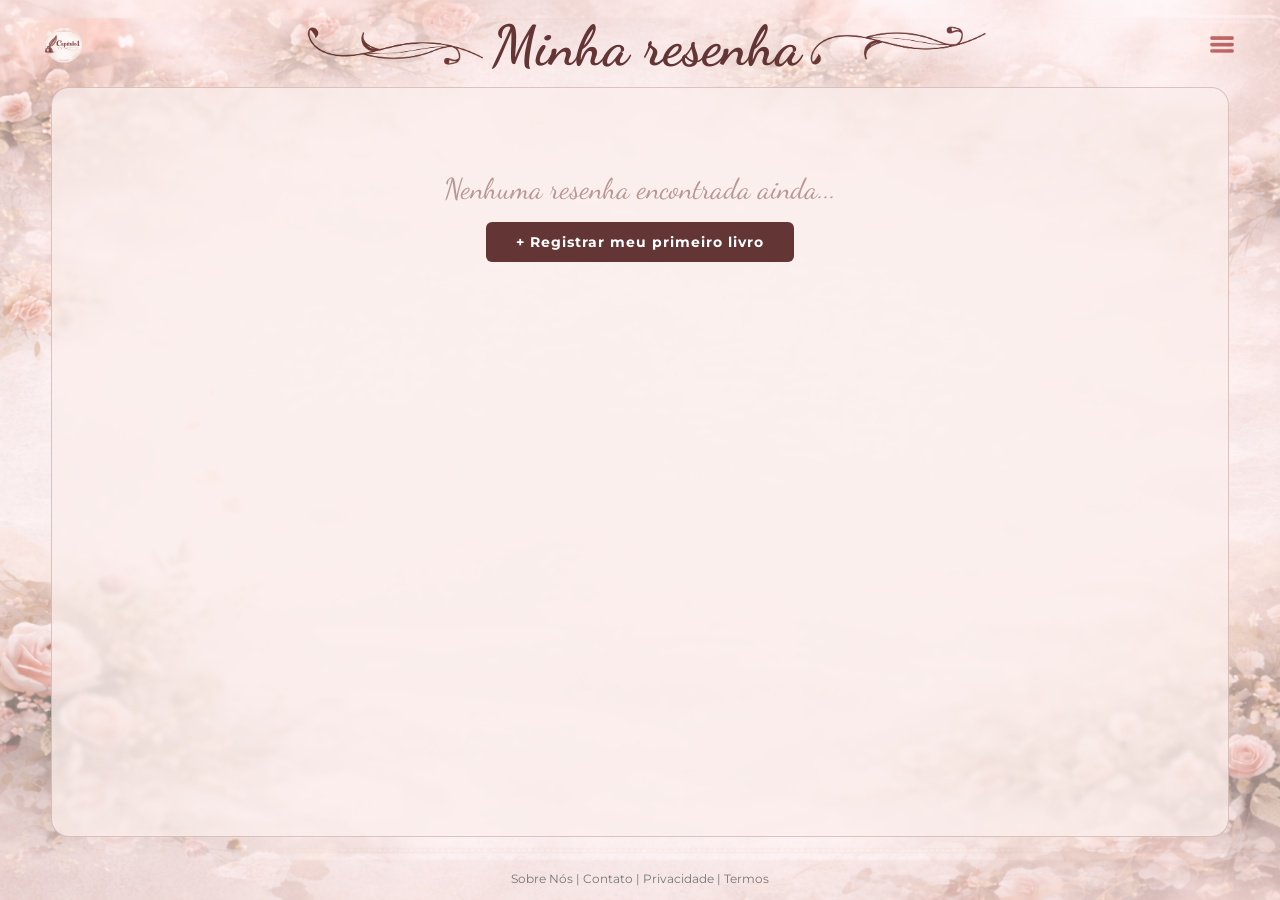
<file: resenha.html>
<!DOCTYPE html>
<html lang="pt-br">
<head>
    <meta charset="UTF-8">
    <meta name="viewport" content="width=device-width, initial-scale=1.0">
    <title>Minha Resenha - Capítulo 1</title>
    <link rel="preconnect" href="https://fonts.googleapis.com">
    <link rel="preconnect" href="https://fonts.gstatic.com" crossorigin>
    <link href="https://fonts.googleapis.com/css2?family=Dancing+Script:wght@400;600;700&family=Montserrat:wght@400;600;700&family=Courier+Prime:wght@400;700&display=swap" rel="stylesheet">
    <style>
        :root {
            --marrom: #633535;
            --vinho: #8b4361;
            --rosa: #faeeeb;
            --borda: #b89794;
            --sel: rgba(139,67,97,0.18);
        }
        * { margin:0; padding:0; box-sizing:border-box; }

        body {
            font-family: 'Montserrat', sans-serif;
            min-height: 100vh;
            background-image: url('imagens/backgroud.png');
            background-size: cover;
            background-position: center;
            background-attachment: fixed;
            color: var(--marrom);
            display: flex;
            flex-direction: column;
        }

        /* ══ HEADER ══ */
        .page-header {
            display: flex;
            justify-content: space-between;
            align-items: center;
            padding: 14px 28px 6px;
        }
        .logo-link { display:flex; align-items:center; text-decoration:none; flex-shrink:0; transition:transform 0.3s; }
        .logo-link:hover { transform:scale(1.05); }
        .logo-link img { width:72px; height:auto; }

        .header-titulo { flex:1; display:flex; flex-direction:column; align-items:center; }
        .titulo-linha { display:flex; align-items:center; justify-content:center; gap:4px; width:100%; }
        .arabesco { height:54px; width:auto; object-fit:contain; mix-blend-mode:multiply; opacity:0.9; flex-shrink:0; }
        .arabesco-dir { transform:scaleX(-1); }
        .titulo-pagina { font-family:'Dancing Script',cursive; font-size:3.5rem; font-weight:700; color:var(--marrom); line-height:1; white-space:nowrap; }

        .btn-drawer { background:none; border:none; cursor:pointer; padding:4px; flex-shrink:0; transition:transform 0.2s; }
        .btn-drawer:hover { transform:scale(1.1); }
        .btn-drawer img { width:52px; height:auto; mix-blend-mode:multiply; }

        /* ══ DRAWER ══ */
        .drawer-overlay { display:none; position:fixed; inset:0; background:rgba(0,0,0,0.35); z-index:1000; }
        .drawer-overlay.aberto { display:block; }
        .drawer { position:fixed; top:0; right:-320px; width:300px; height:100vh; background:#faeeeb; border-left:1px solid var(--borda); z-index:1001; transition:right 0.35s cubic-bezier(0.4,0,0.2,1); display:flex; flex-direction:column; box-shadow:-4px 0 20px rgba(99,53,53,0.12); }
        .drawer.aberto { right:0; }
        .drawer-header { padding:20px 22px 15px; border-bottom:1px solid rgba(184,151,148,0.4); display:flex; align-items:center; justify-content:space-between; }
        .drawer-titulo { font-family:'Dancing Script',cursive; font-size:1.8rem; color:var(--marrom); }
        .drawer-fechar { background:none; border:none; font-size:1.4rem; color:var(--marrom); cursor:pointer; padding:4px 8px; border-radius:50%; transition:background 0.2s; }
        .drawer-fechar:hover { background:rgba(139,67,97,0.12); }
        .drawer-nav { flex:1; padding:15px 0; overflow-y:auto; }
        .drawer-nav ul { list-style:none; }
        .drawer-nav li a { display:flex; justify-content:space-between; align-items:center; padding:13px 24px; text-decoration:none; color:var(--marrom); font-size:0.88rem; font-weight:600; border-left:3px solid transparent; transition:background 0.2s,border-color 0.2s; }
        .drawer-nav li a:hover { background:#eededa; border-left-color:var(--vinho); }
        .drawer-sep { height:1px; background:rgba(184,151,148,0.3); margin:8px 20px; }
        .drawer-footer { padding:18px 22px; border-top:1px solid rgba(184,151,148,0.4); font-size:0.75rem; color:#999; text-align:center; }

        /* ══ CONTAINER ══ */
        .container-resenha {
            background-color: rgba(250,238,235,0.78);
            backdrop-filter: blur(2px);
            width: 92%; max-width: 1200px;
            margin: 4px auto 20px;
            padding: 24px 30px 24px;
            border-radius: 18px;
            border: 1px solid rgba(184,151,148,0.5);
            flex: 1;
        }

        /* Seletor */
        .seletor-wrap { display:flex; align-items:center; gap:12px; margin-bottom:14px; flex-wrap:wrap; }
        .seletor-label { font-size:0.8rem; font-weight:600; color:var(--marrom); }
        .seletor-livro { padding:7px 32px 7px 16px; border:1px solid var(--marrom); border-radius:20px; background-color:rgba(255,255,255,0.2); background-image:url("data:image/svg+xml,%3Csvg xmlns='http://www.w3.org/2000/svg' width='12' height='8' viewBox='0 0 12 8'%3E%3Cpath d='M1 1l5 5 5-5' stroke='%23633535' fill='none' stroke-width='1.5'/%3E%3C/svg%3E"); background-repeat:no-repeat; background-position:right 12px center; font-family:'Montserrat',sans-serif; color:var(--marrom); font-size:0.82rem; outline:none; cursor:pointer; -webkit-appearance:none; appearance:none; }
        .btn-voltar { padding:7px 20px; border:1px solid var(--marrom); border-radius:20px; background:var(--marrom); color:white; font-family:'Montserrat',sans-serif; font-size:0.78rem; font-weight:600; cursor:pointer; text-decoration:none; transition:background 0.2s; }
        .btn-voltar:hover { background:var(--vinho); }

        /* Título do livro */
        .titulo-livro-wrap { text-align:center; margin-bottom:18px; }
        .titulo-livro { font-family:'Dancing Script',cursive; font-size:2.4rem; font-weight:700; color:var(--marrom); }
        .ornamento-titulo { display:flex; align-items:center; justify-content:center; gap:10px; margin-top:5px; }
        .ornamento-titulo::before, .ornamento-titulo::after { content:''; flex:1; max-width:260px; height:1px; background:var(--borda); }
        .ornamento-titulo span { color:var(--borda); letter-spacing:4px; font-size:0.85rem; }

        /* ══ GRID 3 COLUNAS ══ */
        .resenha-grid {
            display: grid;
            grid-template-columns: 200px 1fr 260px;
            gap: 22px;
            align-items: start;
        }

        /* ══ COL ESQUERDA ══ */
        .col-esquerda { display:flex; flex-direction:column; gap:12px; }

        /* Capa */
        .capa-livro {
            width: 100%;
            border-radius: 8px;
            object-fit: cover;
            box-shadow: 5px 8px 20px rgba(99,53,53,0.28);
            display: block;
        }
        .capa-placeholder {
            width: 100%; height: 260px;
            border-radius: 8px;
            background: rgba(184,151,148,0.15);
            border: 1px dashed var(--borda);
            display: flex; flex-direction:column;
            align-items:center; justify-content:center;
            gap:8px; color:var(--borda);
            font-size:0.72rem; text-align:center; padding:12px;
        }
        .capa-placeholder span { font-size:2.2rem; }

        /* Info livro */
        .info-livro { font-size:0.74rem; line-height:1.85; color:var(--marrom); }
        .info-livro strong { font-weight:700; }

        /* Estrelas */
        .estrelas-display { display:flex; gap:2px; }
        .estrelas-display span { font-size:1.3rem; color:#c8a89a; }
        .estrelas-display span.ativa { color:var(--marrom); }

        /* Tropes */
        .secao-sub { font-family:'Dancing Script',cursive; font-size:1rem; color:var(--marrom); margin-bottom:6px; }
        .chips-wrap { display:flex; flex-wrap:wrap; gap:5px; }
        .chip-tag { background:rgba(139,67,97,0.1); border:1px solid var(--borda); border-radius:20px; padding:3px 12px; font-size:0.7rem; color:var(--marrom); }

        /* Emoções — imagens emo no rodapé da col esquerda */
        .emocoes-wrap { display:flex; flex-wrap:wrap; gap:10px; justify-content:flex-start; }
        .emocao-badge { display:flex; flex-direction:column; align-items:center; gap:3px; }
        .emocao-badge img { width:42px; height:42px; object-fit:contain; }
        .emocao-badge span { font-size:0.56rem; color:var(--vinho); text-align:center; font-weight:600; }

        /* ══ COL MEIO ══ */
        .col-meio { display:flex; flex-direction:column; gap:16px; }

        .resenha-texto { font-size:0.85rem; line-height:1.9; color:var(--marrom); text-align:justify; }

        /* Player YouTube */
        .player-wrap { width:100%; border-radius:10px; overflow:hidden; box-shadow:0 4px 16px rgba(99,53,53,0.15); aspect-ratio:16/9; }
        .player-wrap iframe { width:100%; height:100%; border:none; display:block; }
        .player-placeholder { width:100%; aspect-ratio:16/9; background:rgba(184,151,148,0.12); border:1px dashed var(--borda); border-radius:10px; display:flex; align-items:center; justify-content:center; flex-direction:column; gap:8px; color:var(--borda); font-size:0.8rem; }
        .player-placeholder span { font-size:2rem; }

        .momento-titulo { font-size:0.88rem; font-weight:700; color:var(--vinho); margin-bottom:5px; }
        .momento-texto { font-size:0.82rem; line-height:1.7; color:var(--marrom); }

        /* ══ COL DIREITA ══ */
        .col-direita { display:flex; flex-direction:column; gap:14px; }

        .card-lateral { background:rgba(250,238,235,0.55); border:1px solid rgba(184,151,148,0.4); border-radius:12px; padding:16px 18px; }
        .card-titulo { font-family:'Dancing Script',cursive; font-size:1.15rem; color:var(--marrom); margin-bottom:10px; font-weight:600; }

        .personagens-chips { display:flex; flex-wrap:wrap; gap:6px; }
        .personagem-chip { background:rgba(139,67,97,0.1); border:1px solid var(--borda); border-radius:20px; padding:4px 14px; font-size:0.72rem; color:var(--marrom); }

        .info-nums { display:flex; justify-content:space-between; margin-top:12px; padding-top:10px; border-top:1px solid rgba(184,151,148,0.3); }
        .info-num-item { text-align:center; }
        .info-num-label { font-size:0.68rem; color:var(--borda); display:block; margin-bottom:2px; }
        .info-num-valor { font-size:1.1rem; font-weight:700; color:var(--marrom); }

        .citacao-texto { font-family:'Courier Prime',monospace; font-size:0.8rem; line-height:1.75; color:var(--marrom); font-style:italic; }

        .desafios-chips { display:flex; flex-wrap:wrap; gap:6px; }
        .desafio-chip { background:rgba(139,67,97,0.1); border:1px solid var(--borda); border-radius:20px; padding:4px 14px; font-size:0.72rem; color:var(--marrom); }

        /* ══ RODAPÉ ══ */
        .citacao-rodape { text-align:right; font-family:'Courier Prime',monospace; font-size:0.8rem; color:var(--marrom); margin-top:22px; padding-top:14px; border-top:1px solid rgba(184,151,148,0.35); }

        footer { text-align:center; padding:14px; font-size:0.75rem; color:#777; }
        footer a { color:#777; text-decoration:none; }
        footer a:hover { color:var(--marrom); }

        .estado-vazio { text-align:center; padding:60px 20px; font-family:'Dancing Script',cursive; font-size:1.8rem; color:var(--borda); }
        .estado-vazio a { display:inline-block; margin-top:16px; font-family:'Montserrat',sans-serif; font-size:0.85rem; font-weight:700; background:var(--marrom); color:white; padding:12px 30px; border-radius:6px; text-decoration:none; letter-spacing:1px; transition:background 0.2s; }
        .estado-vazio a:hover { background:var(--vinho); }
    </style>
</head>
<body>

    <!-- DRAWER -->
    <div class="drawer-overlay" id="drawerOverlay"></div>
    <aside class="drawer" id="drawer">
        <div class="drawer-header">
            <span class="drawer-titulo">Menu</span>
            <button class="drawer-fechar" id="drawerFechar">✕</button>
        </div>
        <nav class="drawer-nav">
            <ul>
                <li><a href="registro.html"><span>Nova Resenha</span><span>›</span></a></li>
                <li><a href="biblioteca.html"><span>Livros Lidos</span><span>›</span></a></li>
                <div class="drawer-sep"></div>
                <li><a href="#"><span>Metas</span><span>›</span></a></li>
                <li><a href="#"><span>Calendário</span><span>›</span></a></li>
                <li><a href="#"><span>Ranking</span><span>›</span></a></li>
                <li><a href="#"><span>Desafios</span><span>›</span></a></li>
                <div class="drawer-sep"></div>
                <li><a href="index.html"><span>Início</span><span>›</span></a></li>
            </ul>
        </nav>
        <div class="drawer-footer">Capítulo 1 © 2026</div>
    </aside>

    <!-- HEADER -->
    <header class="page-header">
        <a href="index.html" class="logo-link" title="Início">
            <img src="imagens/logo01.png" alt="Capítulo 1">
        </a>
        <div class="header-titulo">
            <div class="titulo-linha">
                <img src="imagens/arabesco1.PNG" alt="" class="arabesco">
                <span class="titulo-pagina">Minha resenha</span>
                <img src="imagens/arabesco2.PNG" alt="" class="arabesco arabesco-dir">
            </div>
        </div>
        <button class="btn-drawer" id="btnDrawer" title="Menu">
            <img src="imagens/icone.png" alt="Menu">
        </button>
    </header>

    <!-- CONTEÚDO -->
    <div class="container-resenha">

        <!-- Estado vazio -->
        <div class="estado-vazio" id="estadoVazio" style="display:none;">
            Nenhuma resenha encontrada ainda...<br>
            <a href="registro.html">+ Registrar meu primeiro livro</a>
        </div>

        <!-- Seletor (aparece quando há mais de 1 livro) -->
        <div class="seletor-wrap" id="seletorWrap" style="display:none;">
            <span class="seletor-label">Exibindo:</span>
            <select class="seletor-livro" id="seletorLivro"></select>
            <a href="biblioteca.html" class="btn-voltar">← Todos os livros</a>
        </div>

        <div id="conteudoResenha">

            <!-- Título -->
            <div class="titulo-livro-wrap">
                <h1 class="titulo-livro" id="tituloLivro"></h1>
                <div class="ornamento-titulo"><span>✦ ✦ ✦</span></div>
            </div>

            <div class="resenha-grid">

                <!-- ══ COL ESQUERDA ══ -->
                <div class="col-esquerda">

                    <!-- Capa do livro -->
                    <div id="capaWrap"></div>

                    <!-- Informações básicas -->
                    <div class="info-livro" id="infoLivro"></div>

                    <!-- Estrelas -->
                    <div class="estrelas-display" id="estrelasDisplay"></div>

                    <!-- Literary Tropes -->
                    <div id="tropesBox" style="display:none;">
                        <div class="secao-sub">Literary Tropes</div>
                        <div class="chips-wrap" id="tropesChips"></div>
                    </div>

                    <!-- Emoções com imagens emo1–emo5 -->
                    <div id="emocoesBox" style="display:none;">
                        <div class="emocoes-wrap" id="emocoesWrap"></div>
                    </div>

                </div>

                <!-- ══ COL MEIO ══ -->
                <div class="col-meio">

                    <!-- Texto da resenha -->
                    <p class="resenha-texto" id="resenhaTexto"></p>

                    <!-- Player YouTube -->
                    <div id="playerWrap"></div>

                    <!-- Momento marcante -->
                    <div id="momentoBox" style="display:none;">
                        <div class="momento-titulo">Momento marcante:</div>
                        <p class="momento-texto" id="momentoTexto"></p>
                    </div>

                </div>

                <!-- ══ COL DIREITA ══ -->
                <div class="col-direita">

                    <!-- Personagens + páginas/capítulos -->
                    <div class="card-lateral" id="cardPersonagens" style="display:none;">
                        <div class="card-titulo">Personagens Favoritos</div>
                        <div class="personagens-chips" id="personagensChips"></div>
                        <div class="info-nums" id="infoNums"></div>
                    </div>

                    <!-- Citação -->
                    <div class="card-lateral" id="cardCitacao" style="display:none;">
                        <div class="card-titulo">Citação:</div>
                        <p class="citacao-texto" id="citacaoTexto"></p>
                    </div>

                    <!-- Desafio -->
                    <div class="card-lateral" id="cardDesafio" style="display:none;">
                        <div class="card-titulo">Desafios:</div>
                        <div class="desafios-chips" id="desafiosChips"></div>
                    </div>

                </div>
            </div>

            <div class="citacao-rodape">
                "Ler é sonhar pela mão de outrem."<br>— Fernando Pessoa
            </div>

        </div><!-- fim conteudoResenha -->
    </div>

    <footer>
        <p><a href="#">Sobre Nós</a> | <a href="#">Contato</a> | <a href="#">Privacidade</a> | <a href="#">Termos</a></p>
    </footer>

    <script>
        // ── DRAWER ──
        const btnDrawer = document.getElementById('btnDrawer');
        const drawer = document.getElementById('drawer');
        const drawerOverlay = document.getElementById('drawerOverlay');
        const drawerFechar = document.getElementById('drawerFechar');
        const fecharDrawer = () => { drawer.classList.remove('aberto'); drawerOverlay.classList.remove('aberto'); document.body.style.overflow=''; };
        btnDrawer.addEventListener('click', () => { drawer.classList.add('aberto'); drawerOverlay.classList.add('aberto'); document.body.style.overflow='hidden'; });
        drawerFechar.addEventListener('click', fecharDrawer);
        drawerOverlay.addEventListener('click', fecharDrawer);
        document.addEventListener('keydown', e => { if(e.key==='Escape') fecharDrawer(); });

        // ── MAPA EMOÇÕES ──
        const EMOCOES = {
            amei:      { img:'imagens/emo1.png', nome:'Amei' },
            chorei:    { img:'imagens/emo2.png', nome:'Chorei' },
            gargalhei: { img:'imagens/emo3.png', nome:'Gargalhei' },
            impactada: { img:'imagens/emo4.png', nome:'Impactada' },
            gelei:     { img:'imagens/emo5.png', nome:'Gelei na hora' },
        };

        // ── YOUTUBE EMBED — suporta todos os formatos ──
        function youtubeEmbed(url) {
            if (!url) return null;
            url = url.trim();

            // Tenta extrair ID de qualquer formato YouTube
            const patterns = [
                /youtube\.com\/watch\?.*v=([^&]+)/,
                /youtu\.be\/([^?&]+)/,
                /youtube\.com\/embed\/([^?&]+)/,
                /youtube\.com\/v\/([^?&]+)/,
                /youtube\.com\/shorts\/([^?&]+)/,
            ];
            for (const p of patterns) {
                const m = url.match(p);
                if (m) return `https://www.youtube.com/embed/${m[1]}`;
            }
            // Playlist
            const listMatch = url.match(/[?&]list=([^&]+)/);
            if (listMatch) return `https://www.youtube.com/embed/videoseries?list=${listMatch[1]}`;

            return null;
        }

        function formatarData(str) {
            if (!str) return '';
            const [y,m,d] = str.split('-');
            return `${d}/${m}/${y}`;
        }

        // ── RENDERIZA LIVRO ──
        function renderLivro(livro) {

            // Título
            document.getElementById('tituloLivro').textContent = livro.titulo || 'Sem título';

            // ── CAPA ──
            const capaWrap = document.getElementById('capaWrap');
            const url = (livro.imagem_url || '').trim();
            if (url) {
                const img = document.createElement('img');
                img.src = url;
                img.alt = livro.titulo;
                img.className = 'capa-livro';
                img.style.cssText = 'width:100%; border-radius:8px; object-fit:cover; box-shadow:5px 8px 20px rgba(99,53,53,0.28); display:block;';
                img.onerror = () => {
                    capaWrap.innerHTML = `<div class="capa-placeholder"><span>📚</span><small>Imagem não carregou.<br>Verifique o link.</small></div>`;
                };
                capaWrap.appendChild(img);
            } else {
                capaWrap.innerHTML = '<div class="capa-placeholder"><span>📚</span>Sem capa</div>';
            }

            // ── INFO ──
            const formatoNome = { fisico:'Físico 📗', ebook:'E-book 📱', audio:'Áudio 🎧' };
            document.getElementById('infoLivro').innerHTML = `
                ${livro.autor    ? `<div><strong>Autor:</strong> ${livro.autor}</div>` : ''}
                ${livro.genero   ? `<div><strong>Gênero:</strong> ${livro.genero}</div>` : ''}
                ${livro.editora  ? `<div><strong>Editora:</strong> ${livro.editora}</div>` : ''}
                ${livro.data_inicio ? `<div><strong>Início da Leitura:</strong><br>${formatarData(livro.data_inicio)}</div>` : ''}
                ${livro.data_fim    ? `<div><strong>Fim da Leitura:</strong> ${formatarData(livro.data_fim)}</div>` : ''}
                ${livro.formato    ? `<div><strong>Formato:</strong> ${formatoNome[livro.formato]||livro.formato}</div>` : ''}
            `;

            // ── ESTRELAS ──
            const estWrap = document.getElementById('estrelasDisplay');
            for (let i=1; i<=5; i++) {
                const s = document.createElement('span');
                s.textContent = '★';
                if (i <= parseInt(livro.nota||0)) s.classList.add('ativa');
                estWrap.appendChild(s);
            }

            // ── TROPES ──
            if (livro.tropes) {
                document.getElementById('tropesBox').style.display = 'block';
                document.getElementById('tropesChips').innerHTML =
                    livro.tropes.split(',').map(t=>`<span class="chip-tag">${t.trim()}</span>`).join('');
            }

            // ── EMOÇÕES — imagens emo1–emo5 ──
            const emocoesWrap = document.getElementById('emocoesWrap');
            if (livro.emocao) {
                // Suporta array ou string separada por vírgula
                const lista = Array.isArray(livro.emocao)
                    ? livro.emocao
                    : livro.emocao.split(',').map(e=>e.trim()).filter(Boolean);
                lista.forEach(e => {
                    const info = EMOCOES[e];
                    if (info) {
                        const badge = document.createElement('div');
                        badge.className = 'emocao-badge';
                        badge.innerHTML = `<img src="${info.img}" alt="${info.nome}"><span>${info.nome}</span>`;
                        emocoesWrap.appendChild(badge);
                    }
                });
                if (emocoesWrap.children.length > 0) {
                    document.getElementById('emocoesBox').style.display = 'block';
                }
            }

            // ── RESENHA ──
            document.getElementById('resenhaTexto').textContent = livro.resenha || '';

            // ── PLAYER YOUTUBE ──
            const playerWrap = document.getElementById('playerWrap');
            const pl = (livro.playlist||'').trim();
            const embedUrl = youtubeEmbed(pl);
            if (embedUrl) {
                playerWrap.innerHTML = `
                    <div class="player-wrap">
                        <iframe src="${embedUrl}"
                            allow="accelerometer; autoplay; clipboard-write; encrypted-media; gyroscope; picture-in-picture"
                            allowfullscreen></iframe>
                    </div>`;
            } else if (pl) {
                playerWrap.innerHTML = `
                    <div class="player-placeholder">
                        <span>🎵</span>
                        <a href="${pl}" target="_blank" style="color:var(--vinho);font-weight:600;">Abrir playlist</a>
                    </div>`;
            } else {
                playerWrap.innerHTML = `<div class="player-placeholder"><span>🎵</span>Sem playlist</div>`;
            }

            // ── MOMENTO MARCANTE ──
            if (livro.momentos) {
                document.getElementById('momentoBox').style.display = 'block';
                document.getElementById('momentoTexto').textContent = livro.momentos;
            }

            // ── PERSONAGENS + NÚMEROS ──
            if (livro.personagens || livro.paginas || livro.capitulos) {
                document.getElementById('cardPersonagens').style.display = 'block';
                if (livro.personagens) {
                    livro.personagens.split(',').forEach(p => {
                        if (p.trim()) document.getElementById('personagensChips').innerHTML +=
                            `<span class="personagem-chip">${p.trim()}</span>`;
                    });
                }
                document.getElementById('infoNums').innerHTML = `
                    <div class="info-num-item">
                        <span class="info-num-label">Nº de páginas</span>
                        <span class="info-num-valor">${livro.paginas||'—'}</span>
                    </div>
                    <div class="info-num-item">
                        <span class="info-num-label">Nº de Capítulos</span>
                        <span class="info-num-valor">${livro.capitulos||'—'}</span>
                    </div>`;
            }

            // ── CITAÇÃO ──
            if (livro.citacoes) {
                document.getElementById('cardCitacao').style.display = 'block';
                document.getElementById('citacaoTexto').textContent = livro.citacoes;
            }

            // ── DESAFIO ──
            if (livro.desafio) {
                document.getElementById('cardDesafio').style.display = 'block';
                document.getElementById('desafiosChips').innerHTML =
                    `<span class="desafio-chip">${livro.desafio}</span>`;
            }
        }

        // ── INIT ──
        function init() {
            const livros = JSON.parse(localStorage.getItem('livros_lidos') || '[]');

            if (livros.length === 0) {
                document.getElementById('estadoVazio').style.display = 'block';
                document.getElementById('conteudoResenha').style.display = 'none';
                return;
            }

            const params = new URLSearchParams(window.location.search);
            const idParam = params.get('id');
            let livroAtual = idParam
                ? livros.find(l => String(l.id) === idParam)
                : livros[livros.length - 1];
            if (!livroAtual) livroAtual = livros[livros.length - 1];

            // Seletor quando há mais de 1
            if (livros.length > 1) {
                const seletorWrap = document.getElementById('seletorWrap');
                const select = document.getElementById('seletorLivro');
                seletorWrap.style.display = 'flex';
                livros.forEach(l => {
                    const opt = document.createElement('option');
                    opt.value = l.id;
                    opt.textContent = l.titulo;
                    if (String(l.id) === String(livroAtual.id)) opt.selected = true;
                    select.appendChild(opt);
                });
                select.addEventListener('change', () => {
                    window.location.href = `resenha.html?id=${select.value}`;
                });
            }

            renderLivro(livroAtual);
        }

        init();
    </script>

</body>
</html>
</file>
<file: style.css>
/* RESET E CONFIGURAÇÕES GERAIS */
* {
    margin: 0;
    padding: 0;
    box-sizing: border-box;
}

body {
    background-image: url('imagens/backgroud.png');
    background-size: cover;
    background-position: center;
    background-attachment: fixed;
    min-height: 100vh;
    color: #4a4a4a;
    font-family: "Montserrat", sans-serif;
}

.wrapper {
    display: flex;
    flex-direction: column;
}

/* HEADER */
.header {
    display: flex;
    justify-content: space-between;
    align-items: center;
    padding: 10px 40px;
}

.logo-img {
    height: 300px; /* Ajustado para melhor proporção */
}

.user-menu {
    display: flex;
    gap: 15px;
}

.user-menu a {
    text-decoration: none;
    color: #632925;
    font-weight: bold;
    font-size: 0.9rem;
    padding: 10px 20px;
    position: relative;
    transition: all 0.3s;
    display: inline-block;
}

.user-menu a span {
    transition: all 0.3s;
    position: relative;
    z-index: 2;
}

.user-menu a::before {
    content: '';
    position: absolute;
    bottom: 0;
    left: 0;
    width: 100%;
    height: 100%;
    z-index: 1;
    opacity: 0;
    transition: all 0.3s;
    border-top: 1px solid #632925;
    border-bottom: 1px solid #632925;
    transform: scale(0.1, 1);
}

.user-menu a:hover span {
    letter-spacing: 2px;
}

.user-menu a:hover::before {
    opacity: 0.5;
    transform: scale(1, 1);
}

.user-menu a::after {
    content: '';
    position: absolute;
    bottom: 0;
    left: 0;
    width: 100%;
    height: 100%;
    z-index: 1;
    transition: all 0.1s;
    background-color: rgba(139, 67, 97, 0.05);
}

.user-menu a:hover::after {
    opacity: 0;
    transform: scale(0.1, 1);
}


.main-container {
    display: grid;
    grid-template-columns: 260px 1fr;
    gap: 30px;
    padding: 0 40px 40px 40px;
}


.sidebar {
    background-color: #faeeeb;
    border-radius: 15px;
    border: 1px solid rgba(255, 182, 193, 0.3);
    padding: 20px;
    align-self: start;
}

.menu-list {
    list-style: none;
}

.menu-list li {
    margin-bottom: 10px;
}

.menu-list a {
    text-decoration: none;
    color: black;
    display: flex;
    justify-content: space-between;
    padding: 10px 15px;
    border-radius: 8px;
    transition: background-color 0.2s ease;
}

.menu-list a:hover, .menu-list a:active {
    background-color: #eededa;
    color: black;
}


.banner-citacao {
    background-image: url('imagens/fundoAlter.png');
    background-size: cover;
    background-position: center;
    min-height: 250px;
    display: flex;
    justify-content: center;
    align-items: center;
    border-radius: 15px;
    padding: 40px;
    box-shadow: 0 4px 10px rgba(0, 0, 0, 0.1);
    margin-bottom: 20px;
}

.citacao-conteudo {
    text-align: center;
    font-family: "Courier Prime", monospace;
    background-color: rgba(255, 255, 255, 0.3);
    padding: 20px;
    border-radius: 10px;
}

.featured-book {
    padding: 30px;
    background-image: url('imagens/fundo_container.png');
    background-size: cover;
    background-position: center;
    border-radius: 15px;
    min-height: 350px;
    box-shadow: 0 4px 15px rgba(0, 0, 0, 0.05);
}

.book-flex {
    display: flex;
    align-items: center;
    gap: 25px;
}

.book-cover {
    width: 130px;
    border-radius: 5px;
    box-shadow: 5px 5px 15px rgba(0,0,0,0.2);
}

.btn-continue {
    display: inline-block;
    margin-top: 15px;
    color: #8b4361;
    font-weight: bold;
}

/* GRID DE ESTATÍSTICAS */
.stats-grid {
    display: grid;
    grid-template-columns: 1fr 1fr 1fr;
    gap: 20px;
    margin-top: 20px;
}

.stat-card {
    background-color: #faeeeb;
    border-radius: 15px;
    padding: 20px;
    border: 1px solid rgba(255, 182, 193, 0.3);
}

.stats-list {
    list-style: none;
    margin-top: 15px;
}

.stats-list li {
    display: flex;
    justify-content: space-between;
    margin-bottom: 8px;
    font-size: 0.9rem;
}

.count {
    color: #8b4361; 
    font-weight: bold;
}

.progress-container {
    background-color: #e0e0e0; 
    border-radius: 10px;
    height: 12px;
    margin: 20px 0;
    overflow: hidden; 
}

.progress-fill {
    background-color: #634a42;
    height: 100%;
    transition: width 0.5s ease-in-out; 
}

.estacao-info {
    font-family: 'Courier Prime', monospace;
    font-size: 0.9rem;
    display: flex;
    align-items: center;
    justify-content: center;
    gap: 10px;
}

.circle-bg {
    width: 70px;
    height: 70px;
    border: 3px solid #e8d9e5; 
    border-radius: 50%;
    display: flex;
    align-items: center;
    justify-content: center;
    margin: 15px auto;
    font-size: 1.5rem;
    font-weight: bold;
}

.record-text {
    font-size: 0.8rem;
    color: #777;
    text-align: center;
}
.modal-icon {
    display: block;    
    margin: 0 auto 15px; 
    width: 90px;        
    height: auto;      
    opacity: 0.8;        
}


.modal-header {
    text-align: center;
    margin-bottom: 20px;
}
.modal-overlay {
    display: none;
    position: fixed;
    top: 0;
    left: 0;
    width: 100%;
    height: 100%;
    background-color: rgba(0, 0, 0, 0.6);
    z-index: 1000;
    justify-content: center;
    align-items: center;
    
}

.modal-content {
    background-color: #faeeeb;
    padding: 40px;
    border-radius: 20px;
    width: 500px;
    position: relative;
    text-align: center;
}

.checkbox-container {
    display: flex;
    align-items: center; 
    justify-content: center;
    gap: 10px;
    margin: 15px 0;
    font-size: 0.9rem;
    width: 100%;
}

.checkbox-container input[type="checkbox"] {
    width: auto;
    margin: 0;
}

.btn-fechar {
    position: absolute;
    top: 15px;
    right: 20px;
    font-size: 25px;
    cursor: pointer;
}

.modal-form input {
    width: 100%;
    padding: 12px 20px;
    margin: 8px 0;
    border: 1px solid #633535;
    border-radius: 25px;
    background-color: transparent;
    font-family: 'Montserrat', sans-serif;
}

.btn-cadastrar {
    background-color: #633535;
    color: white;
    border: none;
    padding: 15px;
    width: 100%;
    border-radius: 5px;
    cursor: pointer;
    margin-top: 20px;
    font-weight: bold;
}


.login-link {
    display: block;
    margin-top: 15px;
    text-decoration: none;
    color: #633535; /* Cor marrom do seu site */
    font-weight: bold;
    transition: all 0.3s ease;
}

/* Efeito Hover: quando passa o mouse */
.login-link:hover {
    color: #8b4361; /* Tom de vinho da sua cartela */
    letter-spacing: 1px; /* Um leve efeito de expansão para combinar com o topo */
}

/* Efeito Active: quando clica */
.login-link:active {
    color: #5d4291; /* O roxo da sua identidade */
    transform: scale(0.95);
}


/* Container das opções de login */
.login-options {
    display: flex;
    justify-content: space-between; /* Empurra um para cada lado */
    align-items: center;
    width: 100%;
    margin: 10px 0 20px;
    font-size: 0.85rem;
}

.remember-me {
    display: flex;
    align-items: center;
    gap: 8px;
    cursor: pointer;
    white-space: nowrap
}

.remember-me input[type="checkbox"] {
    width: auto;
    margin: 0;
}

.forgot-password {
    text-decoration: none;
    color: #8b4361; /* Cor de destaque da sua paleta */
    transition: opacity 0.3s;
}

.forgot-password:hover {
    opacity: 0.7;
    text-decoration: underline;
}


footer {
    text-align: center;
    padding: 20px;
    font-size: 0.8rem;
    color: #777;
}
</file>
